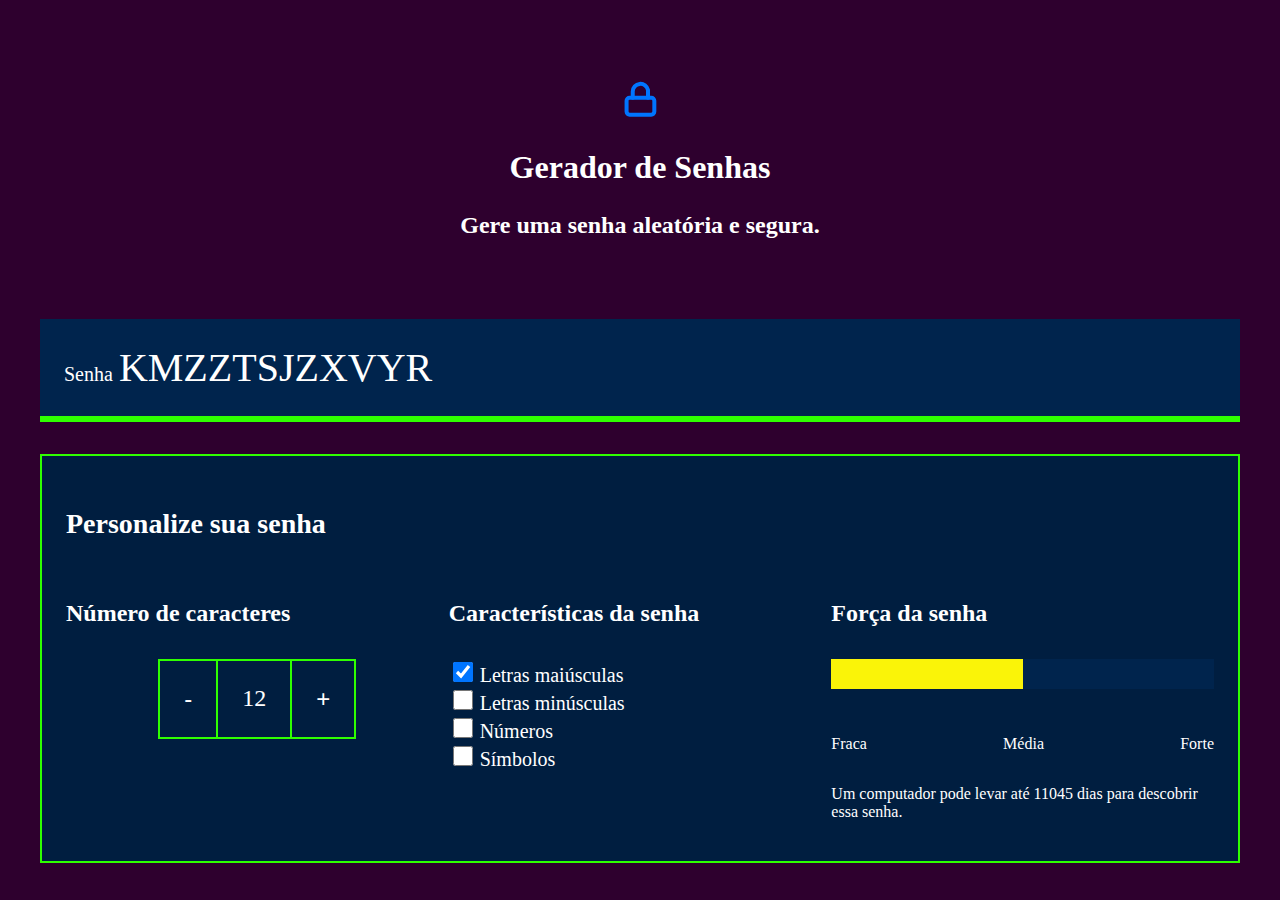
<file: index.html>
<!DOCTYPE html>
<html lang="pt-br">
<head>
    <meta charset="UTF-8">
    <meta name="viewport" content="width=device-width, initial-scale=1.0">
    <link rel="preconnect" href="https://fonts.googleapis.com">
<link rel="preconnect" href="https://fonts.gstatic.com" crossorigin>
<link href="https://fonts.googleapis.com/css2?family=Montserrat:ital,wght@0,100..900;1,100..900&family=Roboto:ital,wght@0,100..900;1,100..900&display=swap" rel="stylesheet">
    <link rel="stylesheet" href="style.css">
    <title>🍁 Senha antonnely 🍁</title>
</head>
<body>
    <section class="conteudo">
        <div class="conteudo-titulo">
            <img src="unlock.svg">
            <h2 class="titulo-principal">Gerador de Senhas</h2>
            <h3 class="titulo-secundario">Gere uma senha aleatória e segura.</h3>
        </div>
        <div class="conteudo-senha">
            <label for="senha">Senha</label>
            <input name="senha" type="text" id="campo-senha" readonly>
        </div>
        <div class="parametro">
            <h3 class="parametro-titulo">Personalize sua senha</h3>
            <div class="parametro-coluna__senha">
                <div class="parametro-senha">
                    <h4 class="parametro-senha__titulo">Número de caracteres</h4>
                    <div class="parametro-senha-botoes">
                        <button class="parametro-senha__botao">-</button>
                        <p class="parametro-senha__texto">12</p>
                        <button class="parametro-senha__botao">+</button>
                    </div>
                </div>
                <div class="parametro-senha">
                    <h4 class="parametro-senha__titulo">Características da senha</h4>
                    <div class="parametro-senha-checkbox">
                        <input name="maiusculo" type="checkbox" class="checkbox" checked>
                        <label for="maiusculo">Letras maiúsculas</label>
                    </div>
                    <div class="parametro-senha-checkbox">
                        <input name="minusculo" type="checkbox" class="checkbox">
                        <label for="minusculo">Letras minúsculas</label>
                    </div>
                    <div class="parametro-senha-checkbox">
                        <input name="numero" type="checkbox" class="checkbox">
                        <label for="numero">Números</label>
                    </div>
                    <div class="parametro-senha-checkbox">
                        <input name="simbolo" type="checkbox" class="checkbox">
                        <label for="simbolo">Símbolos</label>
                    </div>
                </div>
                <div class="parametro-senha">
                    <h4 class="parametro-senha__titulo">Força da senha</h4>
                    <div class="barra"></div>
                    <div class="forca fraca"></div>
                    <div class="parametro-senha-textos">
                        <p>Fraca</p>
                        <p>Média</p>
                        <p>Forte</p>
                    </div>
                    <p class="entropia"></p>
                </div>
            </div>
        </div>
    </section>
    <script src="main.js"></script>
</file>
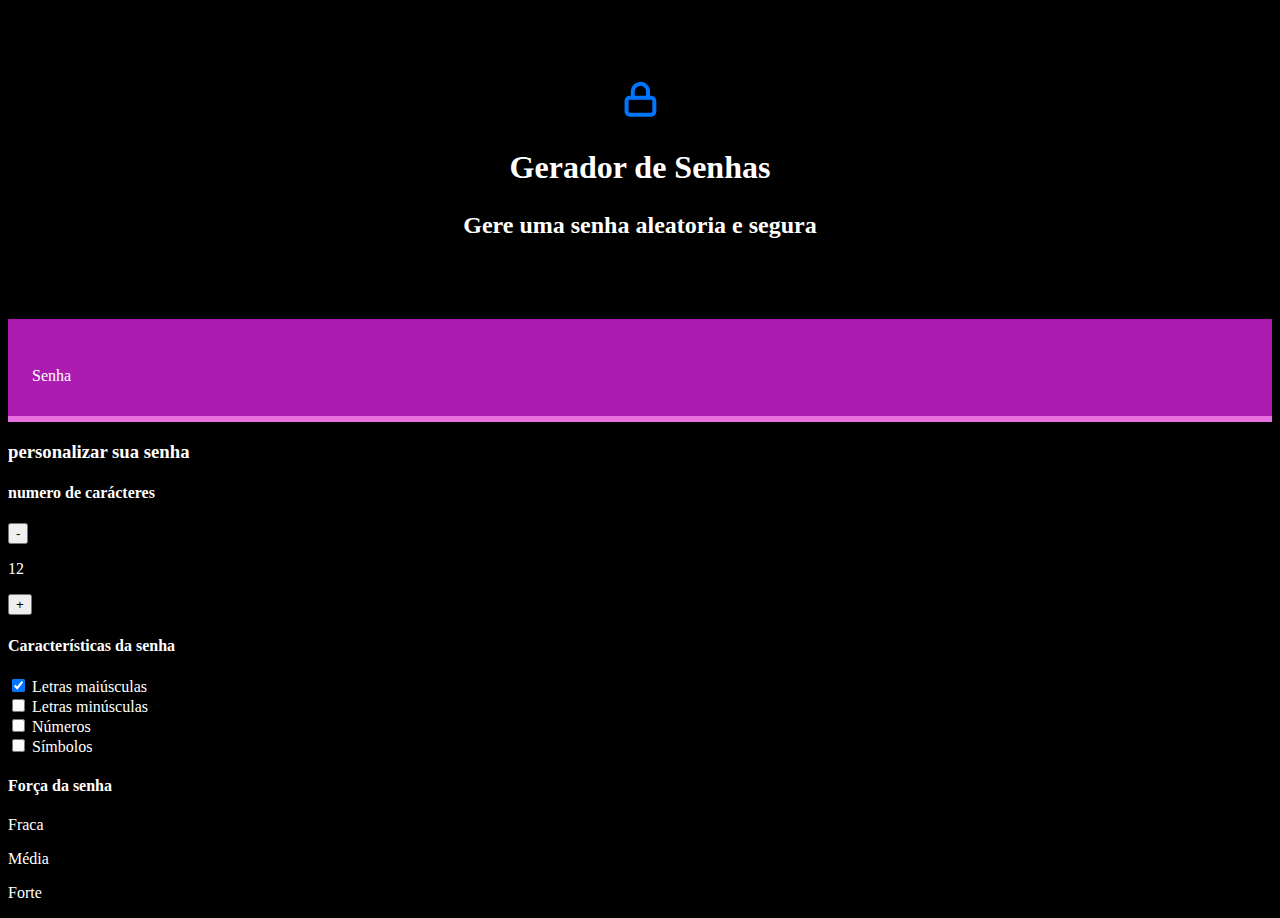
<file: Downloads/senha-main/index.html>
<!DOCTYPE html>
<html lang="pt-br">
<head>
    <meta charset="UTF-8">
    <meta name="viewport" content="width=device-width, initial-scale=1.0">
    <link rel="preconnect" href="https://fonts.googleapis.com">
<link rel="preconnect" href="https://fonts.gstatic.com" crossorigin>
<link href="https://fonts.googleapis.com/css2?family=Montserrat:ital,wght@0,100..900;1,100..900&family=Roboto:ital,wght@0,100..900;1,100..900&display=swap" rel="stylesheet">
    <link rel="stylesheet" href="style.css">
    <title>🍁 Senha antonnely 🍁</title>
</head>
<body>
    <section class="conteudo">
        <div class="conteudo-titulo">
    <img src="unlock.svg" alt="cadeado">
    <h2 class="titulo-principal">Gerador de Senhas</h2>
    <h3 class="titulo-secundario">Gere uma senha aleatoria e segura</h3>
    </div>
     <div class="conteudo-senha">
        <label for="senha">Senha</label>
        <input name="senha" type="text" id="campo-senha">
     </div>
     <div class="parametro">
        <h3 class="parametro-titulo">personalizar sua senha</h3>
        <div class="parametro-coluno__senha">
            <div class="parametro-senha">
                <h4 class="parametro-senha__titulo">numero de carácteres</h4>
                <div class="parametro-senha-botoes">
                    <button class="parametro-senha__botao">-</button>
                    <p class="parametro-senha__texto">12</p>
                        <button class="parametro-senha__botao">+</button>
                    </div>
                </div>
                <div class="parametro-senha">
                    <h4 class="parametro-senha__titulo">Características da senha</h4>
                    <div class="parametro-senha-checkbox">
                        <input name="maiusculo" type="checkbox" class="checkbox" checked>
                        <label for="maiusculo">Letras maiúsculas</label>
                    </div>
                    <div class="parametro-senha-checkbox">
                        <input name="minusculo" type="checkbox" class="checkbox">
                        <label for="minusculo">Letras minúsculas</label>
                    </div>
                    <div class="parametro-senha-checkbox">
                        <input name="numero" type="checkbox" class="checkbox">
                        <label for="numero">Números</label>
                    </div>
                    <div class="parametro-senha-checkbox">
                        <input name="simbolo" type="checkbox" class="checkbox">
                        <label for="simbolo">Símbolos</label>
                    </div>
                </div>
                <div class="parametro-senha">
                    <h4 class="parametro-senha__titulo">Força da senha</h4>
                    <div class="barra"></div>
                    <div class="forca fraca"></div>
                    <div class="parametro-senha-textos">
                        <p>Fraca</p>
                        <p>Média</p>
                        <p>Forte</p>
                    </div>
                    <p class="entropia"></p>
                </div>
            </div>
        </div>
    </section>


                </div>
            </div>
        </div>
     </div>
</body>
</html>
</file>
<file: style.css>
@import url('https://fonts.googleapis.com/css2?family=Bai+Jamjuree:ital,wght@0,200;0,300;0,400;0,500;0,600;0,700;1,200;1,300;1,400;1,500;1,600;1,700&family=Boldonse&family=Lemon&family=Montserrat:ital,wght@0,100..900;1,100..900&family=Nunito+Sans:ital,opsz,wght@0,6..12,200..1000;1,6..12,200..1000&family=Roboto+Mono:ital,wght@0,100..700;1,100..700&family=Russo+One&display=swap');

:root{
    --branco: white;
    --cor-de-fundo: #2e002e;
    --fundo-senha: #00244d;
    --fundo-texto: #001e40;
    --borda: #2fff00;
    --roboto: 'Roboto Mono' monospace;
}


body{
    color:var(--branco);
    background-color: var(--cor-de-fundo);
    font-family: var(--roboto);
}



.titulo-principal{
    font-family: var(--roboto);
    font-size: 32px;
}


:root{
    --branco: white;
    --cor-de-fundo: #2e002e;
    --fundo-senha: #00244d;
    --fundo-texto: #001e40;
    --borda: #2fff00;
    --roboto: 'Roboto Mono' monospace;
}


body{
    color:var(--branco);
    background-color: var(--cor-de-fundo);
    font-family: var(--roboto);
}



.titulo-principal{
    font-family: var(--roboto);
    font-size: 32px;
}

.titulo-secundario{
    font-size: 24px;
}

.conteudo-titulo{
    text-align: center;
    margin-top: 80px;
}

.conteudo-senha{
margin-top: 80px;
background: var(--fundo-senha);
padding: 24px;
border-bottom: 6px solid var(--borda);
}

#campo-senha{
    background-color: var(--fundo-senha);
    border: none;
    color: var(--branco);
    font-family: var(--roboto);
    font-size: 40px;
    width: 70%;
}

#campo-senha:focus {
    outline: none;
}

.conteudo {
    max-width: 1200px;
    margin: 0 auto;
}

.parametro {
    background-color: var(--fundo-texto);
    border: 2px solid var(--borda);
    margin-top: 32px;
    padding: 24px;
}

.parametro-titulo {
    font-family: var(--roboto-mono);
    font-size: 28px;
}

.parametro-senha__titulo {
    font-size: 24px;
}

.parametro-coluna__senha {
    display: flex;
    flex-direction: column;
    justify-content: center;
}

.parametro-senha {
    width: 50%;
    margin: 0 auto;
}

.parametro-senha-botoes {
    display: flex;
    justify-content: center;
}

.parametro-senha__botao {
    background-color: var(--fundo-texto);
    color: var(--branco);
    border: 2px solid var(--borda);
    padding: 24px;
    font-size: 24px;
    cursor: pointer;
}

.parametro-senha__texto {
    padding: 24px;
    border-top: 2px solid var(--borda);
    border-bottom: 2px solid var(--borda);
    margin: 0;
    font-size: 24px;
}

label {
    font-size: 20px;
}

.checkbox {
    width: 20px;
    height: 20px;
    cursor: pointer;
}

.barra {
    background-color: var(--fundo-senha);
    height: 30px;
    width: 100%;
}

.forca {
    height: 30px;
    position: relative;
    bottom: 30px;
}

.fraca {
    width: 25%;
    background-color: #E71B32;
}

.media {
    background-color: #FAF408;
    width: 50%;
}

.forte {
    background-color: #00FF85;
    width: 100%;
}

.parametro-senha-textos {
    display: flex;
    justify-content: space-between;
}

@media screen and (min-width: 768px) {
    .parametro-coluna__senha {
        flex-direction: row;
    }
}
.titulo-secundario{
    font-size: 24px;
}

.conteudo-titulo{
    text-align: center;
    margin-top: 80px;
}

.conteudo-senha{
margin-top: 80px;
background: var(--fundo-senha);
padding: 24px;
border-bottom: 6px solid var(--borda);
}

#campo-senha{
    background-color: var(--fundo-senha);
    border: none;
    color: var(--branco);
    font-family: var(--roboto);
    font-size: 40px;
    width: 70%;
}

#campo-senha:focus {
    outline: none;
}

.conteudo {
    max-width: 1200px;
    margin: 0 auto;
}

.parametro {
    background-color: var(--fundo-texto);
    border: 2px solid var(--borda);
    margin-top: 32px;
    padding: 24px;
}

.parametro-titulo {
    font-family: var(--roboto-mono);
    font-size: 28px;
}

.parametro-senha__titulo {
    font-size: 24px;
}

.parametro-coluna__senha {
    display: flex;
    flex-direction: column;
    justify-content: center;
}

.parametro-senha {
    width: 50%;
    margin: 0 auto;
}

.parametro-senha-botoes {
    display: flex;
    justify-content: center;
}

.parametro-senha__botao {
    background-color: var(--fundo-texto);
    color: var(--branco);
    border: 2px solid var(--borda);
    padding: 24px;
    font-size: 24px;
    cursor: pointer;
}

.parametro-senha__texto {
    padding: 24px;
    border-top: 2px solid var(--borda);
    border-bottom: 2px solid var(--borda);
    margin: 0;
    font-size: 24px;
}

label {
    font-size: 20px;
}

.checkbox {
    width: 20px;
    height: 20px;
    cursor: pointer;
}

.barra {
    background-color: var(--fundo-senha);
    height: 30px;
    width: 100%;
}

.forca {
    height: 30px;
    position: relative;
    bottom: 30px;
}

.fraca {
    width: 25%;
    background-color: #E71B32;
}

.media {
    background-color: #FAF408;
    width: 50%;
}

.forte {
    background-color: #00FF85;
    width: 100%;
}

.parametro-senha-textos {
    display: flex;
    justify-content: space-between;
}

@media screen and (min-width: 768px) {
    .parametro-coluna__senha {
        flex-direction: row;
    }
}
</file>
<file: Downloads/senha-main/style.css>
@import url('https://fonts.googleapis.com/css2?family=Montserrat:ital,wght@0,100..900;1,100..900&family=Roboto:ital,wght@0,100..900;1,100..900&display=swap');

:root{

    --branco:white;
    --cor-de-fundo:#000000;
    --fundo-senha:#ac1cb1;
    --fundo-texto:#af3fb9;
    --borda:#e96edf;
    --roboto: 'Roboto' monospace;
}


body{

    color:var(--branco);
    background-color: var(--cor-de-fundo);
    font-family: var(--roboto);
}

.titulo-principal{

    font-family: var(--roboto);
    font-size: 32px;
}

.titulo-secundario{
    font-size: 24px;

}

.conteudo-titulo{
    text-align: center;
    margin-top: 80px;
}

.conteudo-senha{
    margin-top: 80px;
    background: var(--fundo-senha);
    padding: 24px;
    border-bottom: 6px solid var(--borda);

}

#campo-senha{

    background-color: var(--fundo-senha);
    border: none;
    color: var(--branco);
    font-family: var(--roboto);
    font-size: 40px;
    width: 70px;

}
</file>
